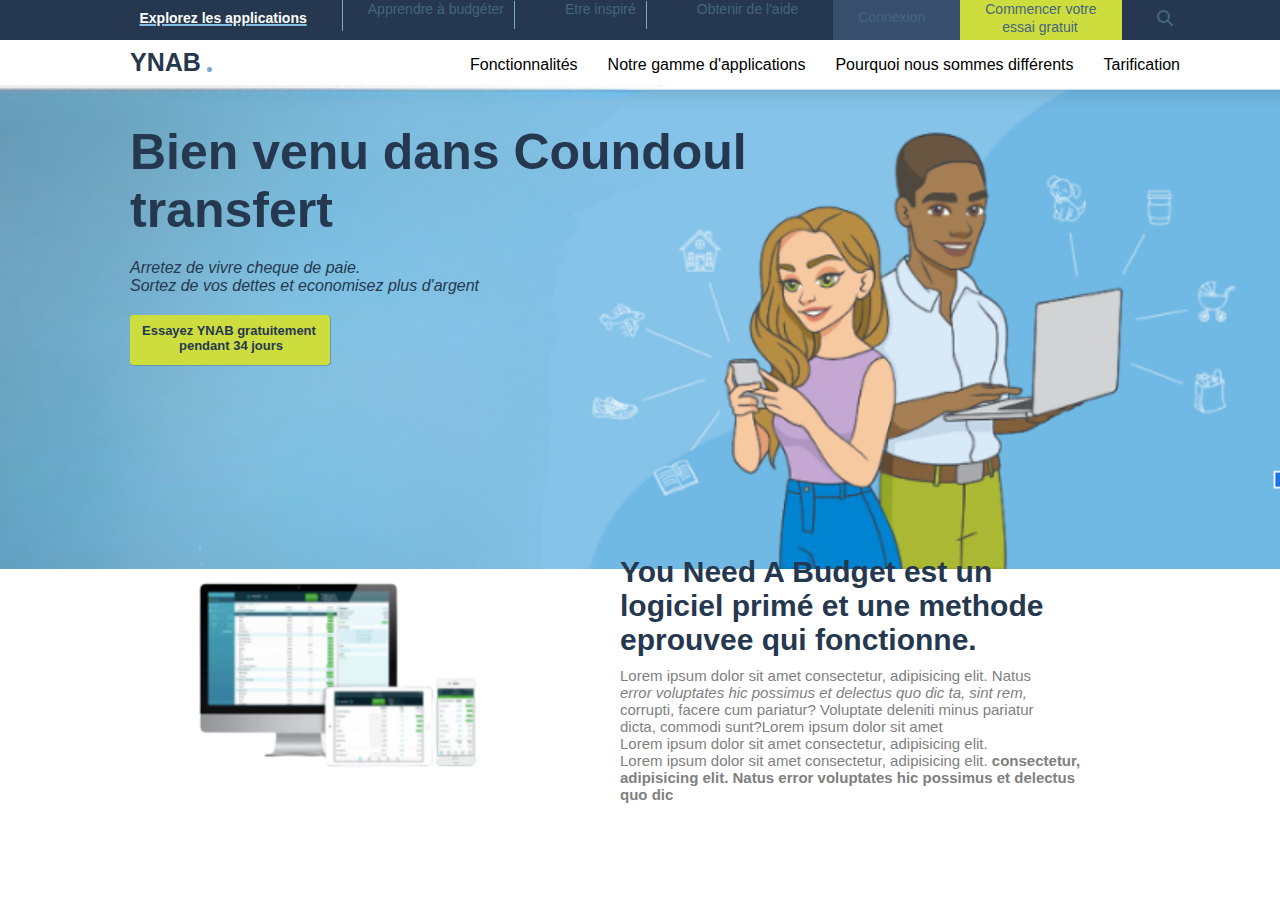
<file: App2/index.html>
<!DOCTYPE html>
<html lang="en">
<head>
    <meta charset="UTF-8">
    <meta name="viewport" content="width=device-width, initial-scale=1.0">
    <title>Document</title>
    <link rel="stylesheet" href="https://cdnjs.cloudflare.com/ajax/libs/font-awesome/6.4.2/css/all.min.css">
    <link rel="stylesheet" href="gestion.css">
</head>
<body>
    <header>
        <div class="topbar">
            <ul>
                <li class="active"> <br><a href="#" >Explorez les applications 
                </a> </li>
                <li><a href="#" class="budget">Apprendre à budgéter</a></li>
                <li><a href="#" class="budget">Etre inspiré</a></li>
                <li><a href="#" >Obtenir de l'aide</a></li>
                <li class="connect"> <a href="#">Connexion</a></li>
                <li class="essai"><a href="#">Commencer votre <br> <span>essai gratuit</span> </a></li>
                <li><i class="fa-solid fa-magnifying-glass" style="color: #446580;"></i></li>
            </ul>
        </div>
        <div class="nav">
          <p>YNAB <div class="point"></div></p>
          <ul>
            <li><a href="#">Fonctionnalités</a></li>
            <li><a href="#">Notre gamme d'applications</a></li>
            <li><a href="#">Pourquoi nous sommes différents</a></li>
            <li><a href="#">Tarification</a></li>
          </ul>
        </div>
    </header>
    <main>
        <div class="contenu">
            <div class="bg">
                <img src="headtof.png" alt="">
                <p class="p1">Bien venu dans Coundoul  transfert 
                <p class="p2"> <i>Arretez de vivre cheque de paie. <br> Sortez de vos dettes et economisez plus d'argent</i></p>
                <p class="p3"> Essayez YNAB gratuitement<br> <span>pendant 34 jours</span> </p>
            </div>

            <div class="about">
                <div class="right">
                    <img src="odinateur.png" alt="">
                </div>
                <div class="left">
                    <p class="You">You Need A Budget est un <br> logiciel primé et une methode <br> eprouvee qui fonctionne.</p>
                    <p class="lor1">Lorem ipsum dolor sit amet consectetur, adipisicing elit. 
                        Natus <br> <i>error voluptates hic possimus et delectus quo dic  ta, sint rem,</i> 
                        <br> corrupti, facere cum pariatur? Voluptate deleniti 
                        minus pariatur <br> dicta, commodi sunt?Lorem ipsum dolor sit amet
                        <br>Lorem ipsum dolor sit amet consectetur, adipisicing elit. 
                        <br>Lorem ipsum dolor sit amet consectetur, adipisicing elit. 
                        <span class="lor2">  consectetur,<br> adipisicing elit. 
                            Natus error voluptates hic possimus et delectus <br> quo dic</span>
                        </p>
                </div>

            </div>

        </div>
    </main>
</body>
</html>
</file>
<file: App2/gestion.css>
:root{
   --couleurhead:#25384F;
   --couleursecondaire:#73A9CC
}
*{
    padding: 0;
    margin: 0;
    font-family: 'Roboto', sans-serif;
    box-sizing: border-box;
}

.topbar{
background-color: var(--couleurhead) ;
height: 40px;
}

.topbar ul{
    display: flex;
    justify-content: center;
    align-items: center;
    margin-left:50px;
    margin-right: 35px;
    margin-bottom: 15px;
}
.topbar ul li{
    list-style: none;
    height: 40px;
   padding: 0px 25px;
}
.budget{
   
    border-right: 1px solid var(--couleursecondaire);
    padding-bottom: 12px;
}
.topbar ul li a{
    padding-right: 10px;
    text-decoration: none;
    color:#446580;
    font-size: 14px;

    
}
.topbar li i {
    padding-top: 10px;
    margin-left: 10px;
    border: none;
}
.active{
    padding-right: 10px;
    border-right: 1px solid var(--couleursecondaire);
    font-weight: bold;
    color: white;
    padding-top: -25px;
    text-decoration: underline 2px solid #82BEE4;
    margin-top: -19px;

}
.active a{
    color: white !important;
    padding-left: 17px;
}

.essai{
    background-color: #CEDD3E;
    padding: 0px 10px;
}
.essai span{
    padding-left: 17px;
}
.connect{
    background-color: #374F6C;
    padding-top: 8px !important;
}
.topbar ul li .active{
    height: 30px;
}
.nav{
    display: flex;
    justify-content: space-between;
    height: 45px;
    align-items: center;
}
.nav ul{
    display: flex;
    justify-content: space-between;
    margin-right: 70px;
}
.nav ul li{
    list-style: none;
    margin-right: 30px;
    padding-top: 5px;
}
.nav ul li a {
    text-decoration: none;
    color: #000;
    margin-bottom: 0px;
}
.nav p{
    font-size: 25px;
    padding-left: 130px;
    color:var(--couleurhead);
    font-weight: bold;
}
.point{
    border-radius: 50%;
    background-color:var(--couleursecondaire) ;
    width: 5px;
    height: 5px;
    margin-left: -58px;
    margin-top: 13px;
}
.bg img{
    width: 100%;
}
.bg p{
    position: relative;
    top: -450px;
    left: 130px;
}
.bg .p1{
    width: 700px;
    font-size: 50px;
    font-weight: bold;
    color: var(--couleurhead);
}
.p1 span{
    position: absolute;
    font-size: 8px;
    font-weight: bold;
    margin-left: 2px;
    margin-top: 10px;
    
}
.bg .p2{
    width: 700px;
    margin: 20px 0px ;
    font-weight:300 ;
    color: var(--couleurhead);
}
.bg .p3{
    background-color:#CEDD3E ;
    color: var(--couleurhead);
    font-weight: bold;
    font-size: 13px;
    width: 200px;
    height: 50px;
    border-radius: 3px;
    box-shadow: 0.3px 0.3px;
    padding-left: 12px;
    padding-top: 8px;
    padding-right: 12px;
}
.about{
    display: flex;
    margin-top:-310px;
    padding-top: 50px;
    height: 300px;
}
.right{
    flex: 1 50%;
    padding-left: 120px;
    margin-right: -40px;
}

.left{
    flex: 1 50%;
}
.p3 span{
    padding-left: 37px;
}
.You{
    font-weight: bold;
    font-size: 30px;
    color: var(--couleurhead);
    margin-bottom: 10px;
}
.lor2{
    font-weight: bold;
}
.right img{
    width: 400px;
    height: 250px;
}
.lor1{
    color:gray ;
    font-size: 15px;
}
</file>
